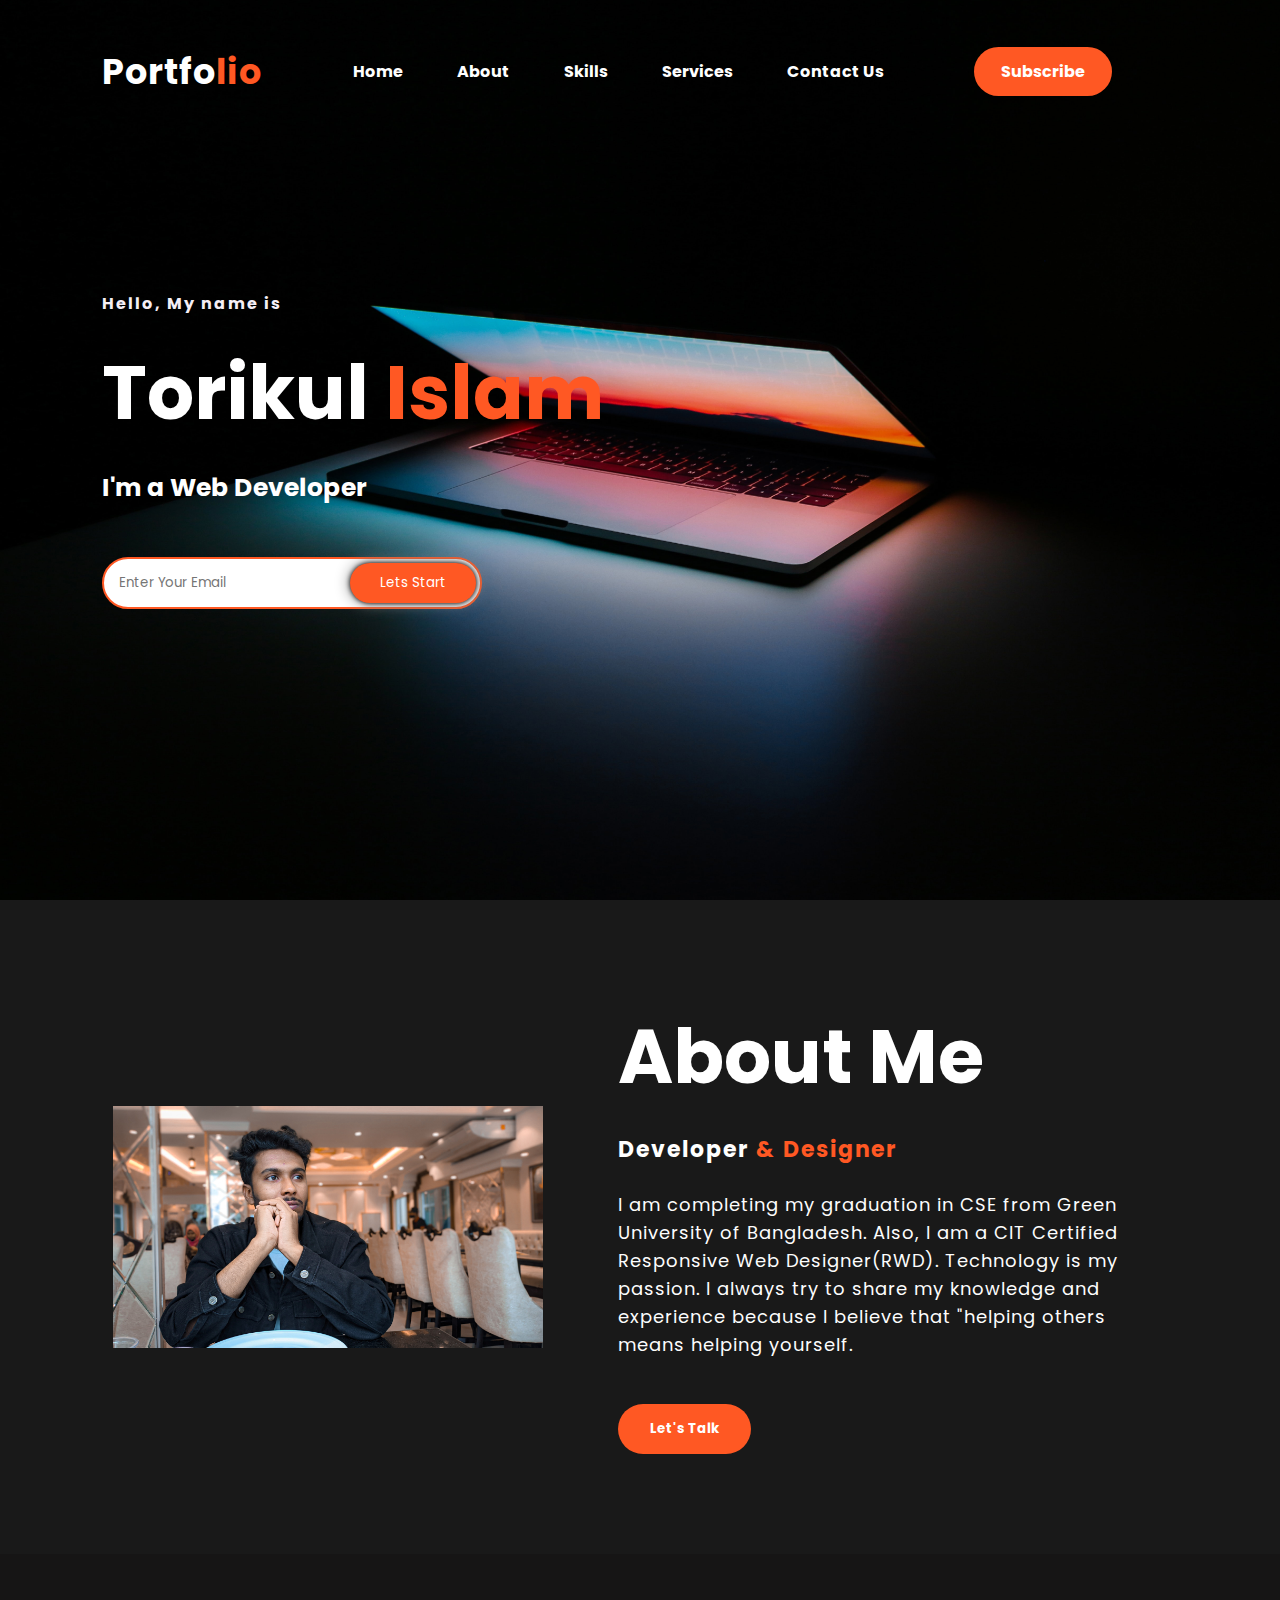
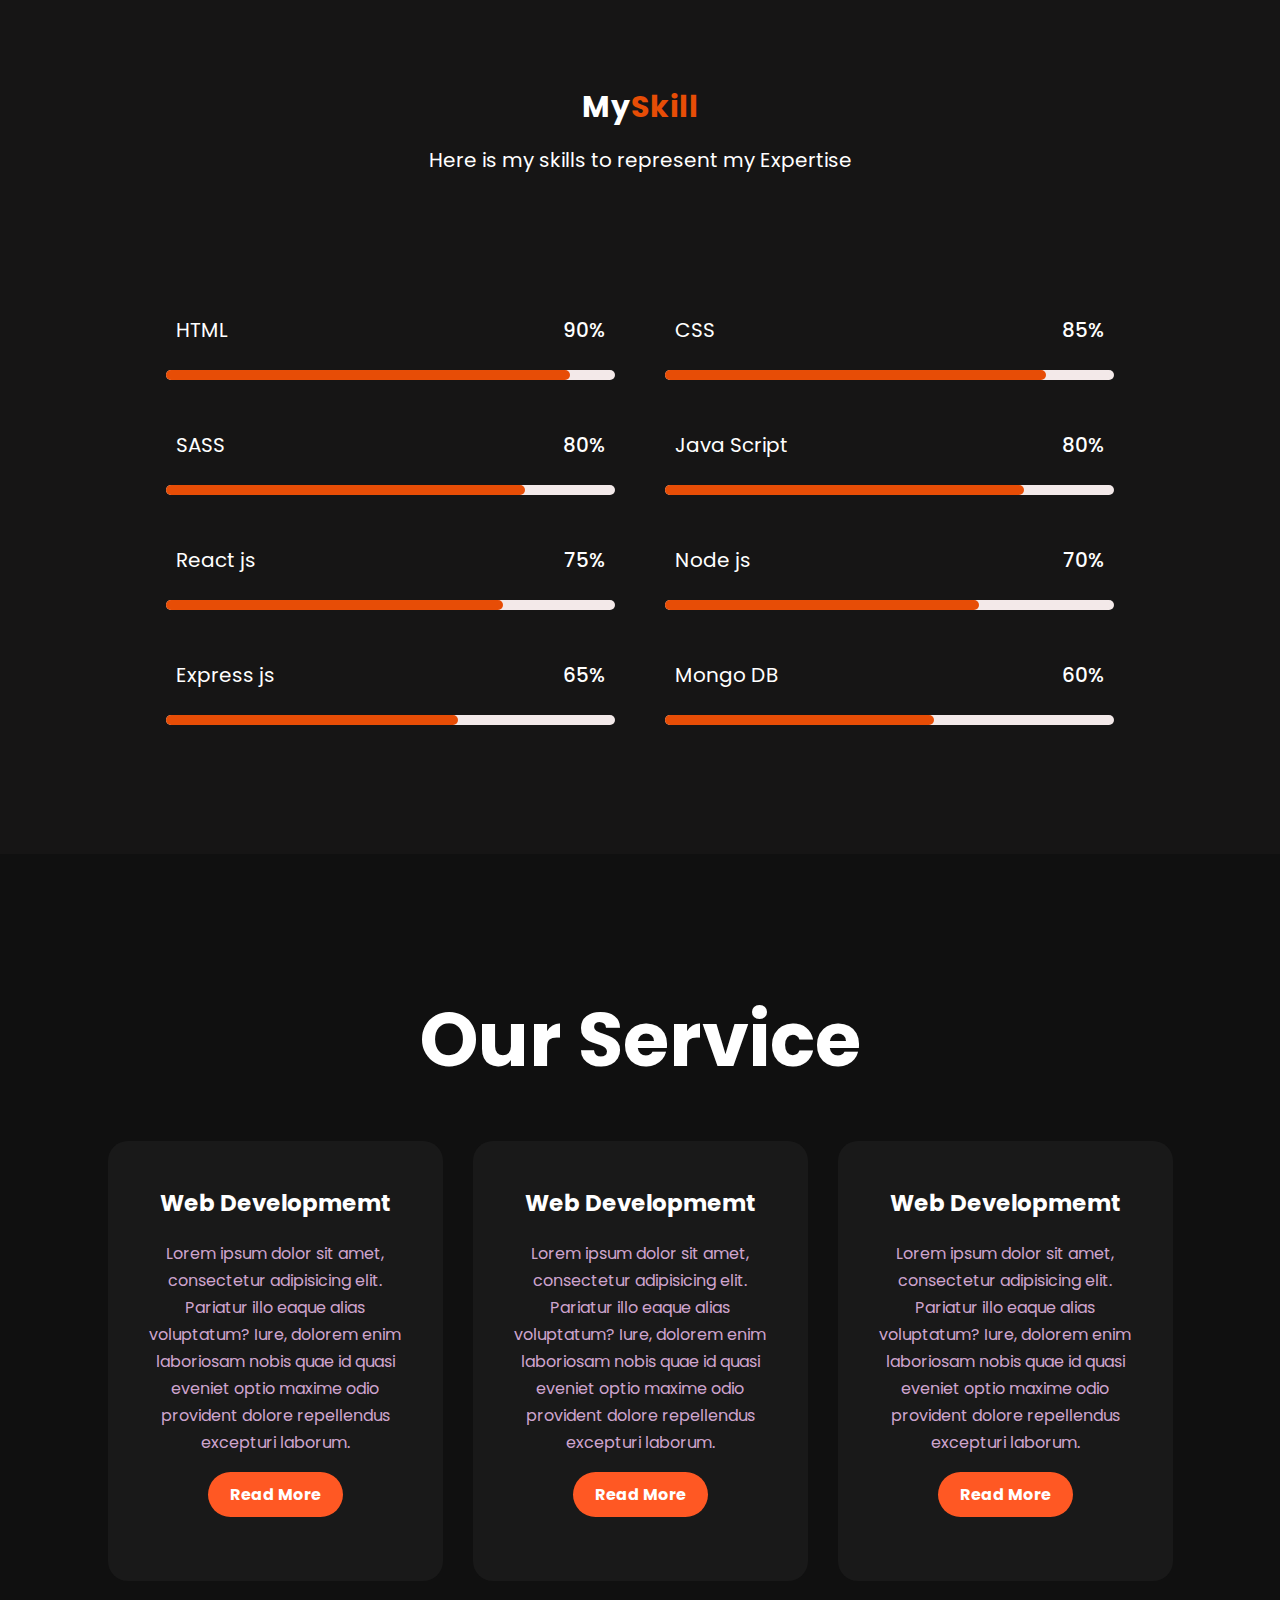
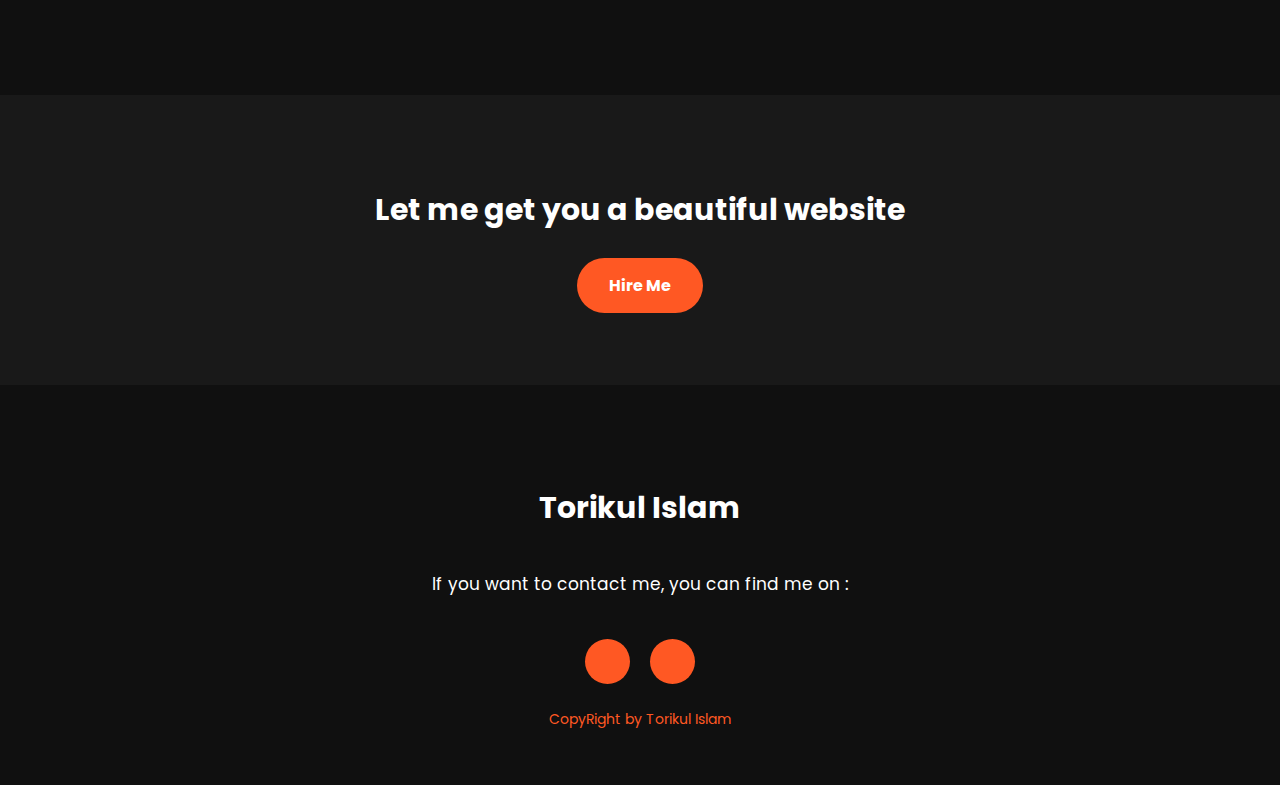
<file: index.html>
<!DOCTYPE html>
<html lang="en">
<head>
    <meta charset="UTF-8">
    <meta http-equiv="X-UA-Compatible" content="IE=edge">
    <meta name="viewport" content="width=device-width, initial-scale=1.0">
    <title>T o R i K u L </title>
    <link rel="stylesheet" href="torikul.css">

    <link rel="stylesheet" href="https://cdnjs.cloudflare.com/ajax/libs/font-awesome/6.1.2/css/all.min.css" integrity="sha512-1sCRPdkRXhBV2PBLUdRb4tMg1w2YPf37qatUFeS7zlBy7jJI8Lf4VHwWfZZfpXtYSLy85pkm9GaYVYMfw5BC1A==" crossorigin="anonymous" referrerpolicy="no-referrer" />
</head>
<body>
  
    

     <div class="hero">
    <nav>
        <h2 class="logo">Portfo<span>lio</span></h2>
        <ul>
            <li><a href="#">Home</a></li>
            <li><a href="#">About </a></li>
            <li><a href="#">Skills</a></li>
            <li><a href="#">Services</a></li>
            <li><a href="contact .html">Contact Us</a></li>
        </ul>
        <a href="#" class="btn">Subscribe</a>
        <div class="menu-btn">
            <i class="fas fa-bars"></i>
        </div>
    </nav>
    <div class="content">
        <h4>Hello, My name is</h4>
        <h1>Torikul <span>Islam</span></h1>
        <h3>I'm a Web Developer</h3>
        <div class="newsLetter">
            <form>
                <input type="email" name="email" id="mail" placeholder="Enter Your Email">
                <input type="submit" name="submit" value="Lets Start">
            </form>
        </div>
    </div>

</div>


    <section class="about">
        <div class="main">
            <img src="image/me.jpg" alt="">
            <div class="about-text">
                <h2>About Me</h2>
                <h5>Developer <span>& Designer</span></h5>
             <p>I am completing my graduation in CSE from Green University of Bangladesh. Also,
                 I am a CIT Certified Responsive Web Designer(RWD). Technology is my passion. 
                I always try to share my knowledge and experience because I believe that "helping others means helping yourself.</p>
            </p>
                <a href="contact .html">
                    <button type="button">Let's Talk</button>
                    </a>
                
                
            </div>
        </div>
    </section>





    <!DOCTYPE html>
<html lang="en">
<head>
    <meta charset="UTF_8">
    <meta http_equiv="X_UA_Compatible" content="IE=edge">
    <meta name="viewport" content="width=device_width, initial_scale=1.0">
    <title>Skills Section</title>
    <link rel="stylesheet" href="skill.css">
</head>
<body >
    <div class="skills_section">
        <div class="skills_head">
            <h2 class="logo">My<span>Skill</span></h2>
            <p>Here is my skills to represent my Expertise</p>
        </div>

        <div class="skills_main">
            <div class="skill_bar">
                <div class="info">
                    <p>HTML</p>
                    <P>90%</P>
                </div>
                <div class="bar">
                    <span class="html"></span>
                </div>
            </div>
            <div class="skill_bar">
                <div class="info">
                    <p>CSS</p>
                    <P>85%</P>
                </div>
                <div class="bar">
                    <span class="css"></span>
                </div>
            </div>
            <div class="skill_bar">
                <div class="info">
                    <p>SASS</p>
                    <P>80%</P>
                </div>
                <div class="bar">
                    <span class="sass"></span>
                </div>
            </div>
            <div class="skill_bar">
                <div class="info">
                    <p>Java Script</p>
                    <P>80%</P>
                </div>
                <div class="bar">
                    <span class="js"></span>
                </div>
            </div>
            <div class="skill_bar">
                <div class="info">
                    <p>React js</p>
                    <P>75%</P>
                </div>
                <div class="bar">
                    <span class="react"></span>
                </div>
            </div>
            <div class="skill_bar">
                <div class="info">
                    <p>Node js</p>
                    <P>70%</P>
                </div>
                <div class="bar">
                    <span class="node"></span>
                </div>
            </div>
            <div class="skill_bar">
                <div class="info">
                    <p>Express js</p>
                    <P>65%</P>
                </div>
                <div class="bar">
                    <span class="express"></span>
                </div>
            </div>
            <div class="skill_bar">
                <div class="info">
                    <p>Mongo DB</p>
                    <P>60%</P>
                </div>
                <div class="bar">
                    <span class="mongo"></span>
                </div>
            </div>
        </div>
    </div>
</body>
</html>


    
    <div class="services">
        <div class="title">
            <h2>Our Service</h2>
        </div>
        <div class="box">
            <div class="card">
                <i class="fas fa-bars"></i>
                <h5>Web Developmemt</h5>
                <div class="pra">
                    <p>Lorem ipsum dolor sit amet, consectetur adipisicing elit. Pariatur illo eaque alias voluptatum? Iure, dolorem enim laboriosam nobis quae id quasi eveniet optio maxime odio provident dolore repellendus excepturi laborum.</p>
                    <p style="text-align: center;">
                        <a href="#" class="button">Read More</a>
                    </p>
                </div>
            </div>
            <div class="card">
                <i class="fas fa-user"></i>
                <h5>Web Developmemt</h5>
                <div class="pra">
                    <p>Lorem ipsum dolor sit amet, consectetur adipisicing elit. Pariatur illo eaque alias voluptatum? Iure, dolorem enim laboriosam nobis quae id quasi eveniet optio maxime odio provident dolore repellendus excepturi laborum.</p>
                    <p style="text-align: center;">
                        <a href="#" class="button">Read More</a>
                    </p>
                </div>
            </div>
            <div class="card">
                <i class="fas fa-bell"></i>
                <h5>Web Developmemt</h5>
                <div class="pra">
                    <p>Lorem ipsum dolor sit amet, consectetur adipisicing elit. Pariatur illo eaque alias voluptatum? Iure, dolorem enim laboriosam nobis quae id quasi eveniet optio maxime odio provident dolore repellendus excepturi laborum.</p>
                    <p style="text-align: center;">
                        <a href="#" class="button">Read More</a>
                    </p>
                </div>
            </div>
        </div> 
    </div>



    <div class="contact-me">
        <p>Let me get you a beautiful website</p>
        <a href="#" class="button-two">Hire Me</a>
    </div>

    <footer>
        <p>Torikul Islam</p>
        <p>If you want to contact me, you can find me on :</p>

        
        <div class="social">
            <a href="https://www.facebook.com/TorikulIslamNishad007"class="fab fa-facebook"></a>
       
            <a href="https://www.linkedin.com/in/torikul-islam-636a131a2" class="fab fa-linkedin"></a>
        </div>
        <p class="end">CopyRight by Torikul Islam</p>
    </footer>




</body>
</html>
</file>
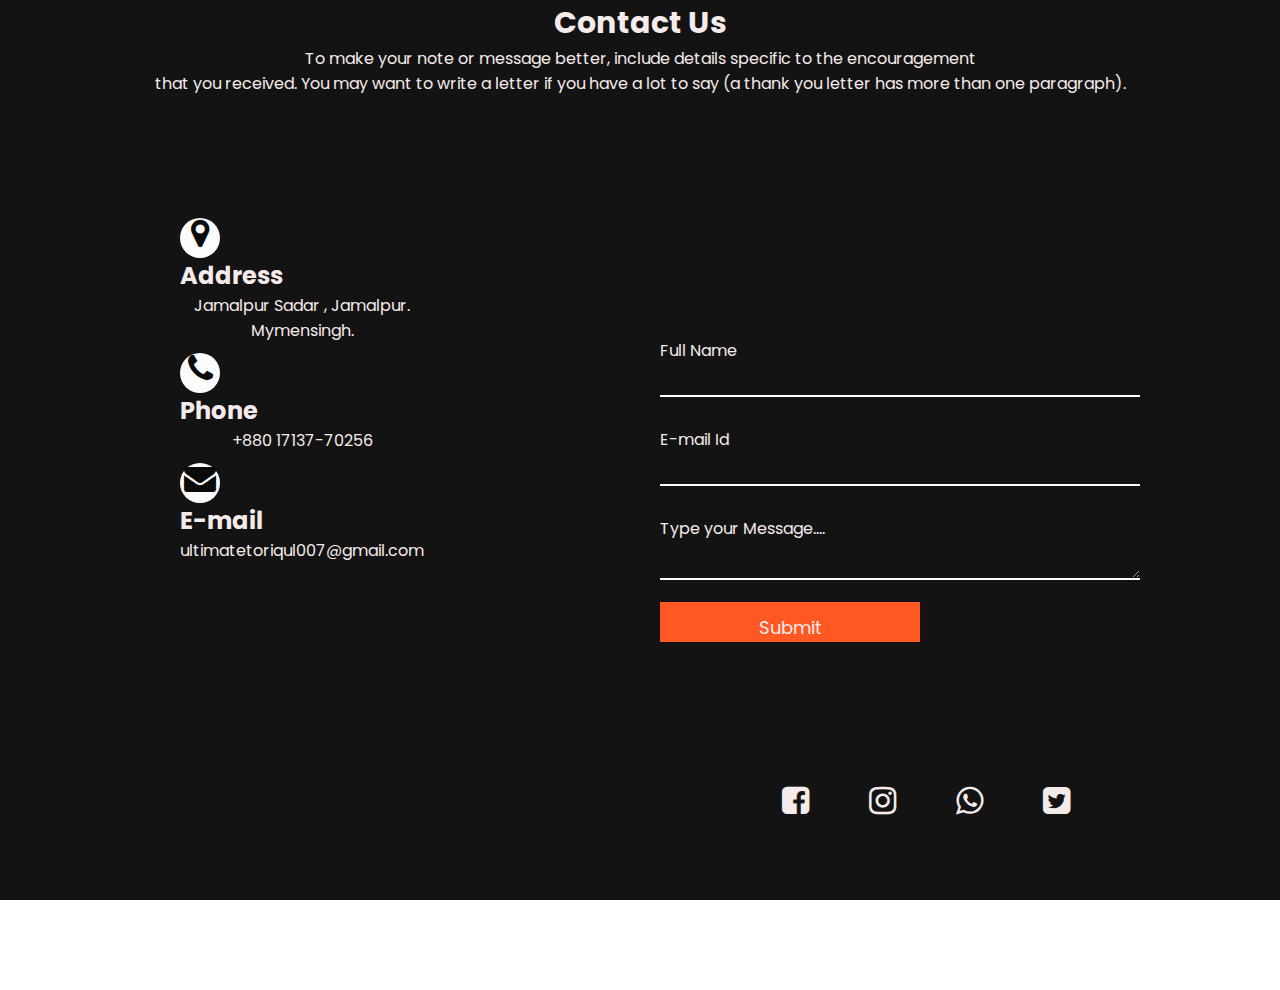
<file: contact .html>
<!DOCTYPE html>
<html lang="en">
<head>
    <meta charset="UTF-8">
    <meta name="viewport" content="width=device-width, initial-scale=1.0">
    <title>T o R i K u L</title>
    <link href="https://fonts.googleapis.com/css2?family=Poppins&family=Roboto+Slab&display=swap" rel="stylesheet">
    <link rel="stylesheet" href="contact.css">
    <link rel="stylesheet" href="https://stackpath.bootstrapcdn.com/font-awesome/4.7.0/css/font-awesome.min.css" integrity="sha384-wvfXpqpZZVQGK6TAh5PVlGOfQNHSoD2xbE+QkPxCAFlNEevoEH3Sl0sibVcOQVnN" crossorigin="anonymous"><link rel="stylesheet" href="https://stackpath.bootstrapcdn.com/font-awesome/4.7.0/css/font-awesome.min.css" integrity="sha384-wvfXpqpZZVQGK6TAh5PVlGOfQNHSoD2xbE+QkPxCAFlNEevoEH3Sl0sibVcOQVnN" crossorigin="anonymous">
</head>
<body >
    <div class="container">
        <header>
            <h1>Contact Us</h1>
            <p>To make your note or message better, include details specific to the encouragement<br> that you received.
                  You may want to write a letter if you have a lot to say (a thank you letter has more than one paragraph).</p>
        </header>
        <div class="content">
            <div class="content-form">
                <section>
                    <i class="fa fa-map-marker fa-2x" aria-hidden="true"></i>
                    <h2>Address</h2>
                    <p>
                        Jamalpur Sadar , Jamalpur. <br>
                        Mymensingh. <br
                        Bangladesh
                    </p>
                </section>

                <section>
                    <i class="fa fa-phone fa-2x" aria-hidden="true"></i>
                    <h2>Phone</h2>
                    <p>+880 17137-70256</p>
                </section>

                <section>
                    <i class="fa fa-envelope fa-2x" aria-hidden="true"></i>
                    <h2>E-mail</h2>
                    <p>ultimatetoriqul007@gmail.com</p>
                </section>
            </div>
        </div>

      <form>
        <div class="form">
            <div class="right">
              <div class="contact-form">
                  <input type="text" required>
                  <span>Full Name</span>
              </div>
  
              <div class="contact-form">
                  <input type="E-mail" required>
                  <span>E-mail Id</span>
              </div>
              <div class="contact-form">
                  <textarea name="text">
                    
                  </textarea>
                  <span> Type your Message....</span>
              </div>
  
              <div class="contact-form">
                  <input type="submit" name="submit">
              </div>
              </div>
            </div>
          </div>
    </form>
        <div class="media">
            <li><i class="fa fa-facebook-square fa-2x" aria-hidden="true"></i></li>
            <li><i class="fa fa-instagram fa-2x" aria-hidden="true"></i></li>
            <li><i class="fa fa-whatsapp fa-2x" aria-hidden="true"></i></li>
            <li><i class="fa fa-twitter-square fa-2x" aria-hidden="true"></i></li>
        </div>
        <div class="empty">

        </div>
    </div>    
</body>
</html>
</file>
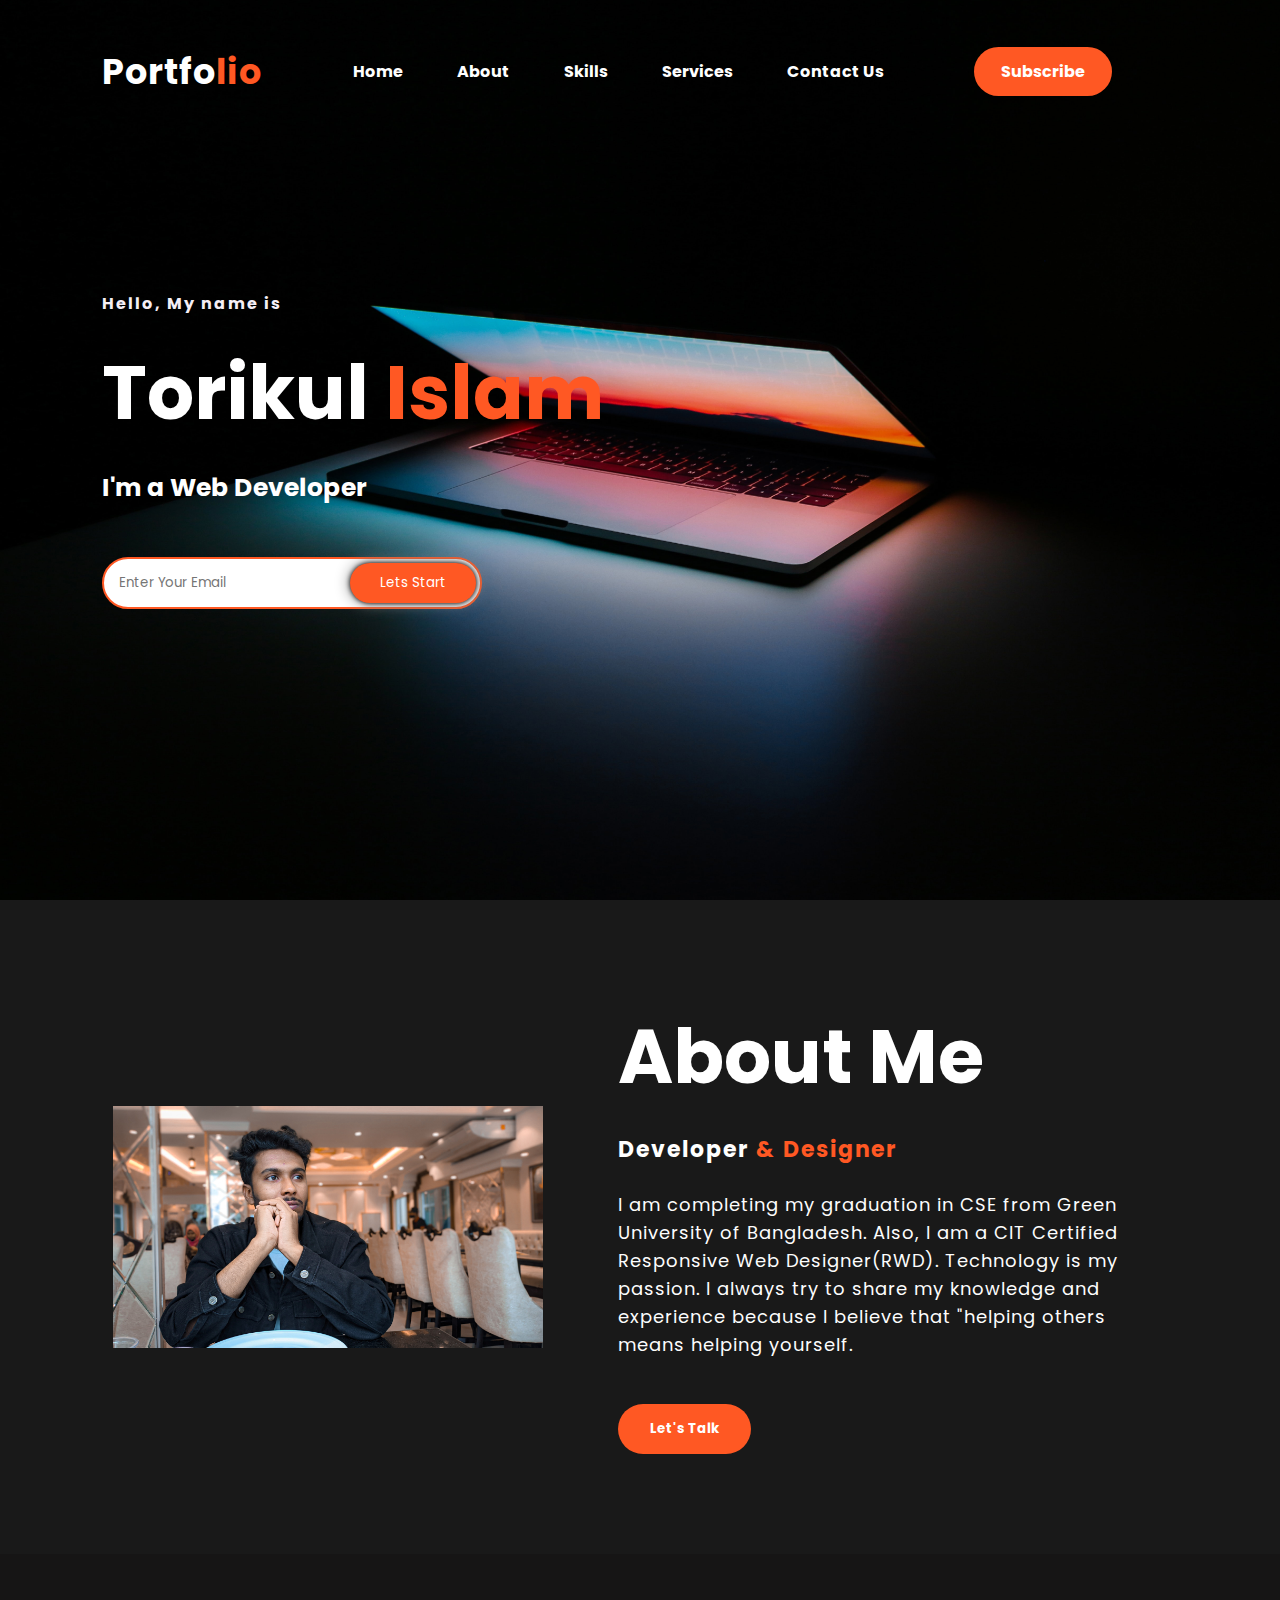
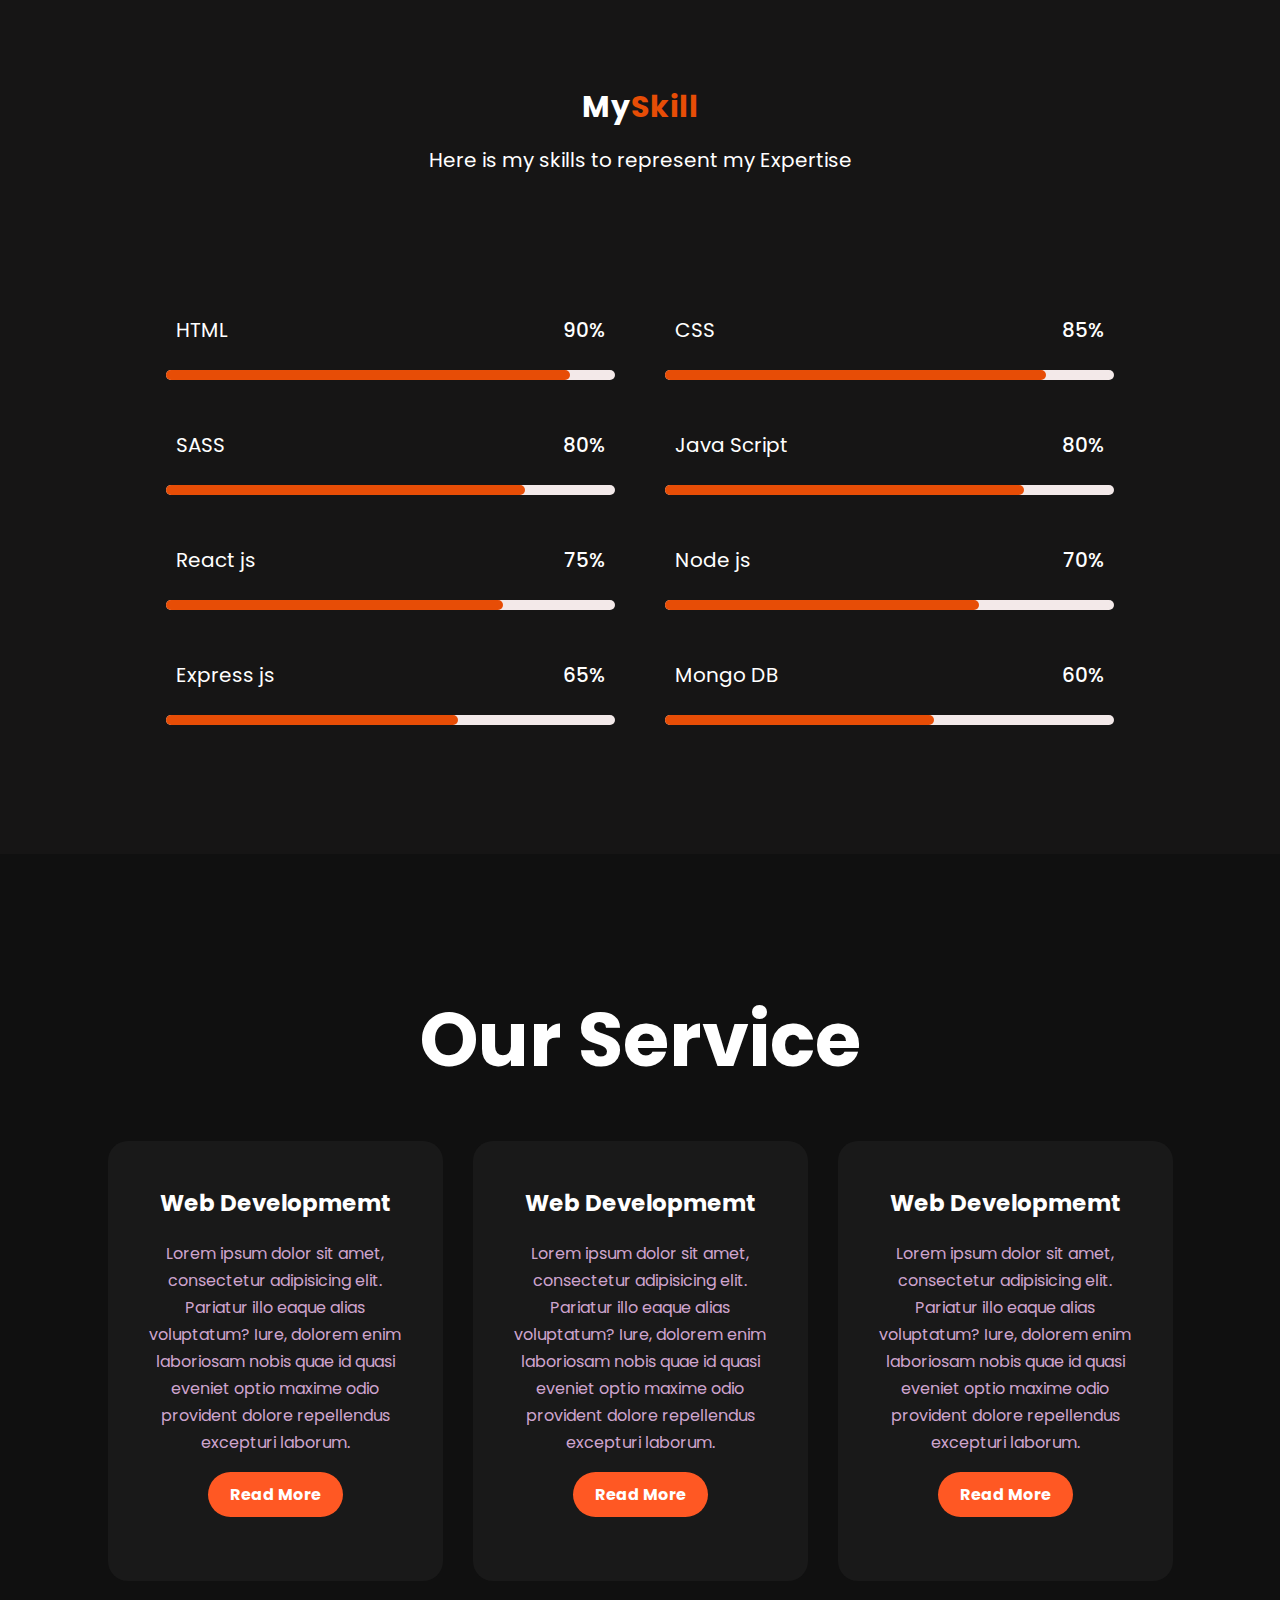
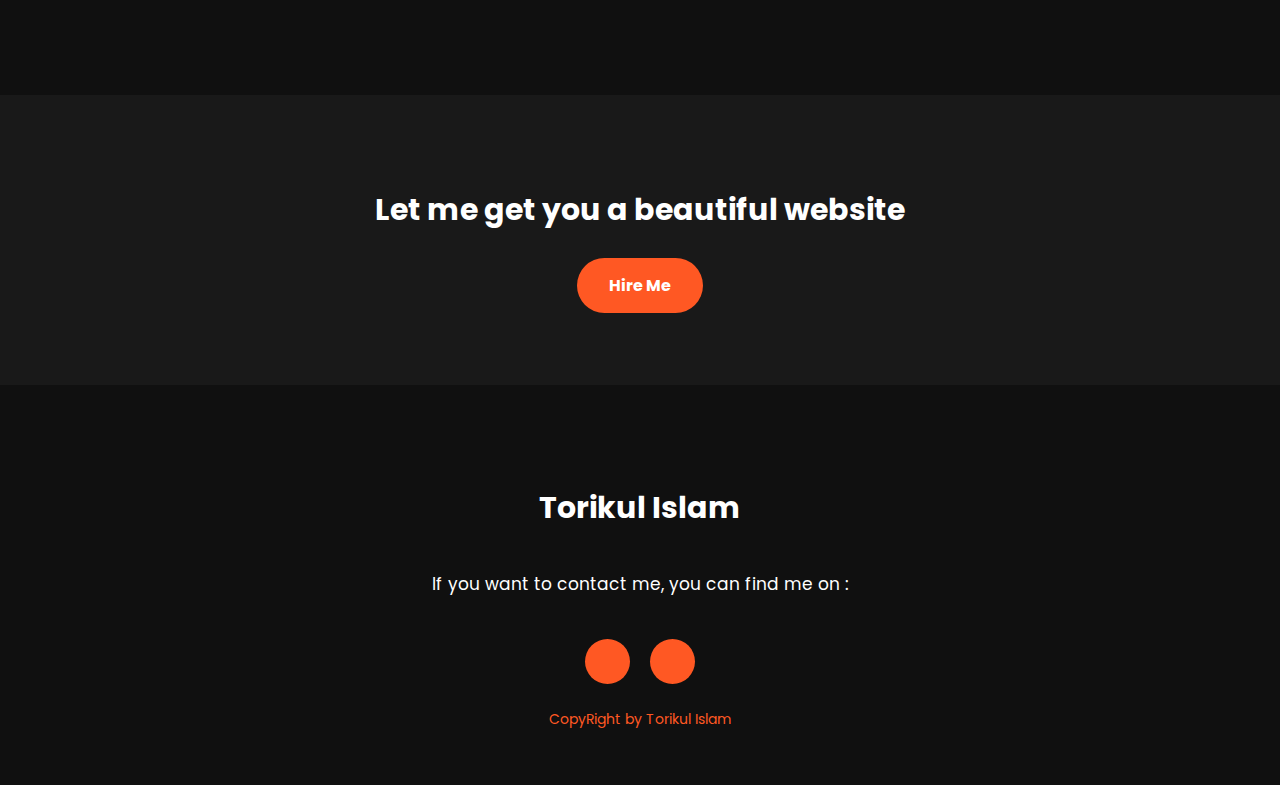
<file: torikul.html>
<!DOCTYPE html>
<html lang="en">
<head>
    <meta charset="UTF-8">
    <meta http-equiv="X-UA-Compatible" content="IE=edge">
    <meta name="viewport" content="width=device-width, initial-scale=1.0">
    <title>T o R i K u L </title>
    <link rel="stylesheet" href="torikul.css">

    <link rel="stylesheet" href="https://cdnjs.cloudflare.com/ajax/libs/font-awesome/6.1.2/css/all.min.css" integrity="sha512-1sCRPdkRXhBV2PBLUdRb4tMg1w2YPf37qatUFeS7zlBy7jJI8Lf4VHwWfZZfpXtYSLy85pkm9GaYVYMfw5BC1A==" crossorigin="anonymous" referrerpolicy="no-referrer" />
</head>
<body>
  
    

     <div class="hero">
    <nav>
        <h2 class="logo">Portfo<span>lio</span></h2>
        <ul>
            <li><a href="#">Home</a></li>
            <li><a href="#">About </a></li>
            <li><a href="#">Skills</a></li>
            <li><a href="#">Services</a></li>
            <li><a href="contact .html">Contact Us</a></li>
        </ul>
        <a href="#" class="btn">Subscribe</a>
        <div class="menu-btn">
            <i class="fas fa-bars"></i>
        </div>
    </nav>
    <div class="content">
        <h4>Hello, My name is</h4>
        <h1>Torikul <span>Islam</span></h1>
        <h3>I'm a Web Developer</h3>
        <div class="newsLetter">
            <form>
                <input type="email" name="email" id="mail" placeholder="Enter Your Email">
                <input type="submit" name="submit" value="Lets Start">
            </form>
        </div>
    </div>

</div>


    <section class="about">
        <div class="main">
            <img src="image/me.jpg" alt="">
            <div class="about-text">
                <h2>About Me</h2>
                <h5>Developer <span>& Designer</span></h5>
             <p>I am completing my graduation in CSE from Green University of Bangladesh. Also,
                 I am a CIT Certified Responsive Web Designer(RWD). Technology is my passion. 
                I always try to share my knowledge and experience because I believe that "helping others means helping yourself.</p>
            </p>
                <a href="contact .html">
                    <button type="button">Let's Talk</button>
                    </a>
                
                
            </div>
        </div>
    </section>





    <!DOCTYPE html>
<html lang="en">
<head>
    <meta charset="UTF_8">
    <meta http_equiv="X_UA_Compatible" content="IE=edge">
    <meta name="viewport" content="width=device_width, initial_scale=1.0">
    <title>Skills Section</title>
    <link rel="stylesheet" href="skill.css">
</head>
<body >
    <div class="skills_section">
        <div class="skills_head">
            <h2 class="logo">My<span>Skill</span></h2>
            <p>Here is my skills to represent my Expertise</p>
        </div>

        <div class="skills_main">
            <div class="skill_bar">
                <div class="info">
                    <p>HTML</p>
                    <P>90%</P>
                </div>
                <div class="bar">
                    <span class="html"></span>
                </div>
            </div>
            <div class="skill_bar">
                <div class="info">
                    <p>CSS</p>
                    <P>85%</P>
                </div>
                <div class="bar">
                    <span class="css"></span>
                </div>
            </div>
            <div class="skill_bar">
                <div class="info">
                    <p>SASS</p>
                    <P>80%</P>
                </div>
                <div class="bar">
                    <span class="sass"></span>
                </div>
            </div>
            <div class="skill_bar">
                <div class="info">
                    <p>Java Script</p>
                    <P>80%</P>
                </div>
                <div class="bar">
                    <span class="js"></span>
                </div>
            </div>
            <div class="skill_bar">
                <div class="info">
                    <p>React js</p>
                    <P>75%</P>
                </div>
                <div class="bar">
                    <span class="react"></span>
                </div>
            </div>
            <div class="skill_bar">
                <div class="info">
                    <p>Node js</p>
                    <P>70%</P>
                </div>
                <div class="bar">
                    <span class="node"></span>
                </div>
            </div>
            <div class="skill_bar">
                <div class="info">
                    <p>Express js</p>
                    <P>65%</P>
                </div>
                <div class="bar">
                    <span class="express"></span>
                </div>
            </div>
            <div class="skill_bar">
                <div class="info">
                    <p>Mongo DB</p>
                    <P>60%</P>
                </div>
                <div class="bar">
                    <span class="mongo"></span>
                </div>
            </div>
        </div>
    </div>
</body>
</html>


    
    <div class="services">
        <div class="title">
            <h2>Our Service</h2>
        </div>
        <div class="box">
            <div class="card">
                <i class="fas fa-bars"></i>
                <h5>Web Developmemt</h5>
                <div class="pra">
                    <p>Lorem ipsum dolor sit amet, consectetur adipisicing elit. Pariatur illo eaque alias voluptatum? Iure, dolorem enim laboriosam nobis quae id quasi eveniet optio maxime odio provident dolore repellendus excepturi laborum.</p>
                    <p style="text-align: center;">
                        <a href="#" class="button">Read More</a>
                    </p>
                </div>
            </div>
            <div class="card">
                <i class="fas fa-user"></i>
                <h5>Web Developmemt</h5>
                <div class="pra">
                    <p>Lorem ipsum dolor sit amet, consectetur adipisicing elit. Pariatur illo eaque alias voluptatum? Iure, dolorem enim laboriosam nobis quae id quasi eveniet optio maxime odio provident dolore repellendus excepturi laborum.</p>
                    <p style="text-align: center;">
                        <a href="#" class="button">Read More</a>
                    </p>
                </div>
            </div>
            <div class="card">
                <i class="fas fa-bell"></i>
                <h5>Web Developmemt</h5>
                <div class="pra">
                    <p>Lorem ipsum dolor sit amet, consectetur adipisicing elit. Pariatur illo eaque alias voluptatum? Iure, dolorem enim laboriosam nobis quae id quasi eveniet optio maxime odio provident dolore repellendus excepturi laborum.</p>
                    <p style="text-align: center;">
                        <a href="#" class="button">Read More</a>
                    </p>
                </div>
            </div>
        </div> 
    </div>



    <div class="contact-me">
        <p>Let me get you a beautiful website</p>
        <a href="#" class="button-two">Hire Me</a>
    </div>

    <footer>
        <p>Torikul Islam</p>
        <p>If you want to contact me, you can find me on :</p>

        
        <div class="social">
            <a href="https://www.facebook.com/TorikulIslamNishad007"class="fab fa-facebook"></a>
       
            <a href="https://www.linkedin.com/in/torikul-islam-636a131a2" class="fab fa-linkedin"></a>
        </div>
        <p class="end">CopyRight by Torikul Islam</p>
    </footer>




</body>
</html>
</file>
<file: torikul.css>
@import url('https://fonts.googleapis.com/css2?family=Josefin+Sans&display=swap');
*{
    padding: 0;
    margin: 0;
    font-family: 'Josefin', sans-serif;
    box-sizing: border-box;
}

.hero{
    height: 100vh;
    width: 100%;
    background-image: url("image/bacground.jpg");
    background-size: cover;
    background-position: center;
}

nav{
    display: flex;
    align-items: center;
    justify-content: space-between;
    padding-top: 45px;
    padding-left: 8%;
    padding-right: 8%;
}

.logo{
    color: #fff;
    font-size: 35px;
    letter-spacing: 1px;
    cursor: pointer;
}

span{
    color: #ff5823;
}

nav ul li{
    list-style-type: none;
    display: inline-block;
    padding: 10px 25px;
}

nav ul li a{
    text-decoration: none;
    color: #fff;
    font-weight: bold;
    text-transform: capitalize;
}

nav ul li :hover{
    color: #ff5823;
    transition: 0.4s;
}

.btn{
    background-color: #ff5823;
    color: #fff;
    text-decoration: none;
    border: 2px solid transparent;
    font-weight: bold;
    padding: 10px 25px;
    border-radius: 30px;
    transition: transform 0.4s;
}

.btn:hover{
    transform: scale(1.2);
}

.content{
    position: absolute;
    top: 50%;
    left: 8%;
    transform: translateY(-50%);
}

h1{
    color: #fff;
    margin: 20px 0 20px;
    font-size: 75px;
}

h3{
    color: #fff;
    font-size: 25px;
    margin-bottom: 50px;
}

h4{
    color: rgb(245, 238, 245);
    letter-spacing: 2px;
}

.newsLetter form{
    width: 380px;
    max-width: 100%;
    position: relative;
}

.newsLetter form input:first-child{
    display: inline-block;
    width: 100%;
    padding: 14px 130px 14px 15px;
    border: 2px solid #ff5823;
    outline: none;
    border-radius: 30px;
}

.newsLetter form input:last-child{
    position: absolute;
    display: inline-block;
    outline: none;
    border: none;
    padding: 10px 30px;
    border-radius: 30px;
    background-color: #ff5823;
    color: #fff;
    box-shadow: 0 0 5px #000, 0 0 15px #858585 ;
    top: 6px;
    right: 6px;
}

.about{
    width: 100%;
    padding: 100px 0;
    background-color: #191919;
}
.about img{
    height: auto;
    width: 430px;
}

.about-text{
    width: 550px;
}

.main{
    width: 1130px;
    max-width: 95%;
    margin: 0 auto;
    display: flex;
    align-items: center;
    justify-content: space-around;
}

.about-text h2{
    color: #fff;
    font-size: 75px;
    text-transform: capitalize;
    margin-bottom: 20px;
}

.about-text h5{
    color: #fff;
    letter-spacing: 2px;
    font-size: 22px;
    margin-bottom: 25px;
    text-transform: capitalize;
}

.about-text p{
    color: rgb(253, 253, 253);
    letter-spacing: 1px;
    line-height: 28px;
    font-size: 18px;
    margin-bottom: 45px;
}

button{
    background-color: #ff5823;
    color: #fff;
    text-decoration: none;
    border: 2px solid transparent;
    font-weight: bold;
    padding: 13px 30px;
    border-radius: 30px;
    transition: 0.4s;
}

button:hover{
    background-color: transparent;
    border: 2px solid #ff5823;
    cursor: pointer;
}

.services{
    background-color: #101010;
    width: 100%;
    padding: 99px 0px;
}

.title h2{
    color: #fff;
    font-size: 75px;
    width: 1130px;
    margin: 30px auto;
    text-align: center;
}

.card{
    width: 335px;
    height: 440px;
    padding: 20px 35px;
    background: #191919;
    border-radius: 20px;
    margin: 15px;
    position: relative;
    overflow: hidden;
    text-align: center;
}

.box{
    display: flex;
    justify-content: center;
    align-items: center;
    min-height:380px ;
}

.card i{
    font-size: 50px;
    display: block;
    text-align: center;
    margin: 25px 0px;
    color: #ff5823;
}

.card h5{
    color: #fff;
    font-size: 23px;
    margin-bottom: 15px;
}

.pra p{
    color: #fcfc;
    font-size: 16px;
    line-height: 27px;
    margin-bottom: 25px;
}

.card .button{
    background-color: #ff5823;
    color: #fff;
    text-decoration: none;
    border: 2px solid transparent;
    font-weight: bold;
    padding: 9px 20px;
    border-radius: 30px;
    transition: 0.4s;
}

.card .button:hover{
    background-color: transparent;
    border: 2px solid #ff5823;
    cursor: pointer;
}

.contact-me{
    width: 100%;
    height: 290px;
    background: #191919;
    display: flex;
    align-items: center;
    justify-content: center;
    flex-direction: column;
}

.contact-me p{
    color: #fff;
    font-size: 30px;
    font-weight: bold;
    margin-bottom: 25px;
}

.contact-me .button-two{
    background-color: #ff5823;
    color: #fff;
    text-decoration: none;
    border: 2px solid transparent;
    font-weight: bold;
    padding: 13px 30px;
    border-radius: 30px;
    transition: 0.4s;
}

.contact-me .button-two:hover{
    background-color: transparent;
    border: 2px solid #ff5823;
    cursor: pointer;
}

footer{
    position: relative;
    width: 100%;
    height: 400px;
    background: #101010;
    display: flex;
    flex-direction: column;
    align-items: center;
    justify-content: center;
}

footer p:nth-child(1){
    font-size: 30px;
    color: #fff;
    margin-bottom: 20px;
    font-weight: bold;
}

footer p:nth-child(2){
    color: #fff;
    font-size: 17px;
    width: 500px;
    text-align: center;
    line-height: 26px;
}

.social{
    display: flex;
}

.social a{
    width: 45px;
    height: 45px;
    display: flex;
    align-items: center;
    justify-content: center;
    background: #ff5823;
    border-radius: 50%;
    margin: 22px 10px;
    color: #fff;
    text-decoration: none;
    font-size: 20px;
}

.social a:hover{
    transform: scale(1.3);
    transition: 0.3s;
}

.end {
    position: absolute;
    color: #ff5823;
    bottom: 35px;
    font-size: 14px;
}
</file>
<file: skill.css>
@import url('https://fonts.googleapis.com/css2?family=Poppins:wght@400;500;600&family=Rancho&family=Water+Brush&display=swap');

*{
    padding: 0;
    margin: 0;
    box-sizing: border-box;
    font-family: poppins;
}

p{

    color: #fff;
    margin: 20px 0 20px;
    font-size: 20px;
}
}
body{
   background-color: black;
    width: 100%;
    height: 100vh;
    background-size: 100% 110vh;
    position: relative;
    background-repeat: no-repeat;
}


.skills_section{
    width: 100%;
    height: 100vh;
    padding: 0px 13%;
    background-color: rgb(22, 21, 21);
    display: flex;
    align-items: center;
    justify-content: center;
    flex-direction: column;
}
.skills_head{
    width: 100%;
    margin-bottom: 100px;
    display: grid;
    place-items: center;
    text-align: center;
}
.skills_head h2{
    font-size: 30px;
    margin-bottom: -5px;
}
.skills_head h2 span{
    color: #e74d06;
}
.skills_main{
    width: 100%;
    display: grid;
    grid-template-columns: repeat(2, 1fr);
    grid-row-gap: 30px;
    grid-column-gap: 50px;
}
.skills_main .skill_bar .info{
    display: flex;
    justify-content: space-between;
    align-items: center;
    padding:  0 10px;
}
.skill_bar .info p:nth-child(2){
    font-weight: 500;
}
.skill_bar .bar{
    width: 100%;
    height: 10px;
    background-color: rgb(243, 233, 233);
    border-radius: 25px;
    margin-top: 5px;
    position: relative;
}
.skill_bar .bar span{
    width: 50%;
    height: 100%;
    position: absolute;
    background-color: #e74d06;
    border-radius: 25px;
}
.skill_bar .bar .html{
    width: 90%;
    animation: html 2s;
}
@keyframes html {
    0%{
        width: 0%;
    }100%{
        width: 90%;
    }
}
.skill_bar .bar .css{
    width: 85%;
    animation: css 2s;
}
@keyframes css {
    0%{
        width: 0%;
    }100%{
        width: 85%;
    }
}
.skill_bar .bar .sass{
    width: 80%;
    animation: sass 2s;
}
@keyframes sass {
    0%{
        width: 0%;
    }100%{
        width: 80%;
    }
}
.skill_bar .bar .js{
    width: 80%;
    animation: css 2s;
}
@keyframes js {
    0%{
        width: 0%;
    }100%{
        width: 80%;
    }
}
.skill_bar .bar .react{
    width: 75%;
    animation: react 2s;
}
@keyframes react {
    0%{
        width: 0%;
    }100%{
        width: 75%;
    }
}
.skill_bar .bar .node{
    width: 70%;
    animation: node 2s;
}
@keyframes node {
    0%{
        width: 0%;
    }100%{
        width: 70%;
    }
}
.skill_bar .bar .express{
    width: 65%;
    animation: express 2s;
}
@keyframes express {
    0%{
        width: 0%;
    }100%{
        width: 65%;
    }
}
.skill_bar .bar .mongo{
    width: 60%;
    animation: mongo 2s;
}
@keyframes mongo {
    0%{
        width: 0%;
    }100%{
        width: 60%;
    }
}
</file>
<file: contact.css>
*{
    padding: 0;
    margin: 0;
    color: rgb(246, 235, 235);
    box-sizing: border-box;
    font-family: 'Poppins', sans-serif;
    border: none;
}
body{
   
    width: 100%;
    height: 110%;
    background-size: 100% ;
    position: relative;
    background-repeat: no-repeat;
}
header{
    color: rgb(14, 13, 13);
    position:boutom;
    text-align: center;
    width: 100%;
    height: 100%;
    left: 12%;
    top: 2rem;
}
header h1{
    font-size: 30px;
}
.empty{
    width: 100%;
    height: 100vh;
    background-color: rgb(20, 19, 19);
    position: absolute;
    top: 0px;
    left: 0;
    z-index: -1;
}

.content{
    display: flex;
    min-height: 100%;
}
.content section{
    margin-top: 10px;
    margin-left: 20vh;
    margin:bottom;
}
.content-form{
    margin-top: 7rem;
}
section i{
    border-radius: 50%;
    width: 40px;
    height: 40px;
    background-color: rgb(252, 251, 251);
    color: rgb(11, 11, 11);
    text-align: center;
}
.form{
    display: flex;
    position: absolute;
    top: 0;
    left: 0;
    margin-left: 50%;
    justify-content: center;
    align-items: center;
    min-height: 110vh;
}

.form .contact-form input{
    width: 30rem;
    background-color: transparent;
    border: 0px;
    border: transparent;
    margin: 20px;
    padding: 10px;
    font-size: 18px;
    border-bottom: 2px solid #fff;
}
.form .contact-form input ~ span{
    position: absolute;
    left: 20px;
    transition: 0.9s ease-in-out;
    margin-top: 10px;
}
.form .contact-form input:focus ~span{
    transform: translateY(-20px);
    pointer-events: none;
}
.form .contact-form textarea{
    width: 30rem;
    border: 0px;
    background-color: transparent;
    margin: 20px;
    font-size: 17px;
    border-bottom: 2px solid white;
}
.form .contact-form textarea ~ span
{
    position: absolute;
    left: 20px;
    margin-top: 10px;
    transition: 0.9s ease-in-out;
}
.form .contact-form textarea:focus ~span{
    transform: translateY(-20px);
    pointer-events: none;
}
.form .contact-form input[type=submit]{
    background-color: #ff5823;
    border: 2px solid #ff5823;
    font-size: 18px;
    width: 50%;
    height: 40px;
    margin-top: -5px;
}
.form .contact-form input[type=submit]:hover{
    background-color: transparent;
    color: #ff5823;
}
.media{
    position: absolute;
    top: 85vh;
    right: 20vh;
    display: flex;
    list-style: none;
}
.media li{
    margin: 20px 30px;
}
@media screen and (max-width: 900px){
    body{
        background-repeat: repeat-y;
        overflow: auto;
    }
    header{
        position: absolute;
        left: 0;
        top: 20%;
        width: 100%;
    }
    .empty{
        height: 210vh;
    }
    .form{
        position: absolute;
        top: 100vh;
        margin-left: 10%;
    }
    .content-form{
        display: grid;
        grid-template-columns: repeat(3, 1fr);
        grid-gap: 0;
        margin-top: 53vh;
        margin-left: 10vh;
    }
    .content section{
        margin-top: 0vh;
        margin-left: 0vh;
    }
    .media{
        position: absolute;
        top: 190vh;
        right: 30px;
    }
}
p{
text-align: center;
}
</file>
